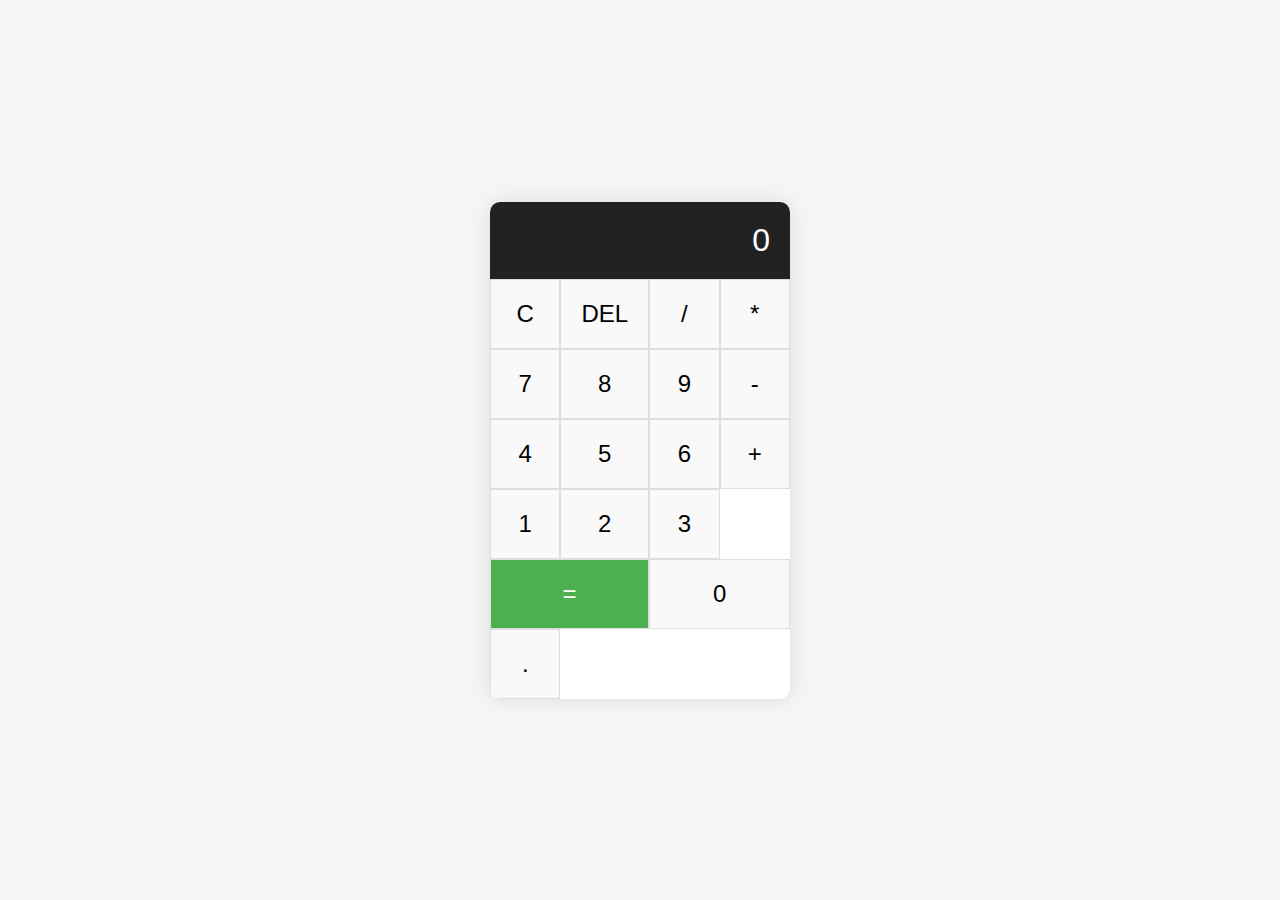
<file: Calculator/index.html>
<!DOCTYPE html>
<html lang="en">
<head>
    <meta charset="UTF-8">
    <meta name="viewport" content="width=device-width, initial-scale=1.0">
    <title>Basic Calculator</title>
    <link rel="stylesheet" href="styles.css">
</head>
<body>
    <div class="calculator">
        <div class="display" id="display">0</div>
        <div class="buttons">
            <button class="btn" id="clear">C</button>
            <button class="btn" id="delete">DEL</button>
            <button class="btn" data-operator="/">/</button>
            <button class="btn" data-operator="*">*</button>
            <button class="btn" data-number="7">7</button>
            <button class="btn" data-number="8">8</button>
            <button class="btn" data-number="9">9</button>
            <button class="btn" data-operator="-">-</button>
            <button class="btn" data-number="4">4</button>
            <button class="btn" data-number="5">5</button>
            <button class="btn" data-number="6">6</button>
            <button class="btn" data-operator="+">+</button>
            <button class="btn" data-number="1">1</button>
            <button class="btn" data-number="2">2</button>
            <button class="btn" data-number="3">3</button>
            <button class="btn equal" id="equal">=</button>
            <button class="btn zero" data-number="0">0</button>
            <button class="btn dot" data-dot=".">.</button>
        </div>
    </div>
    <script src="script.js"></script>
</body>
</html>
</file>
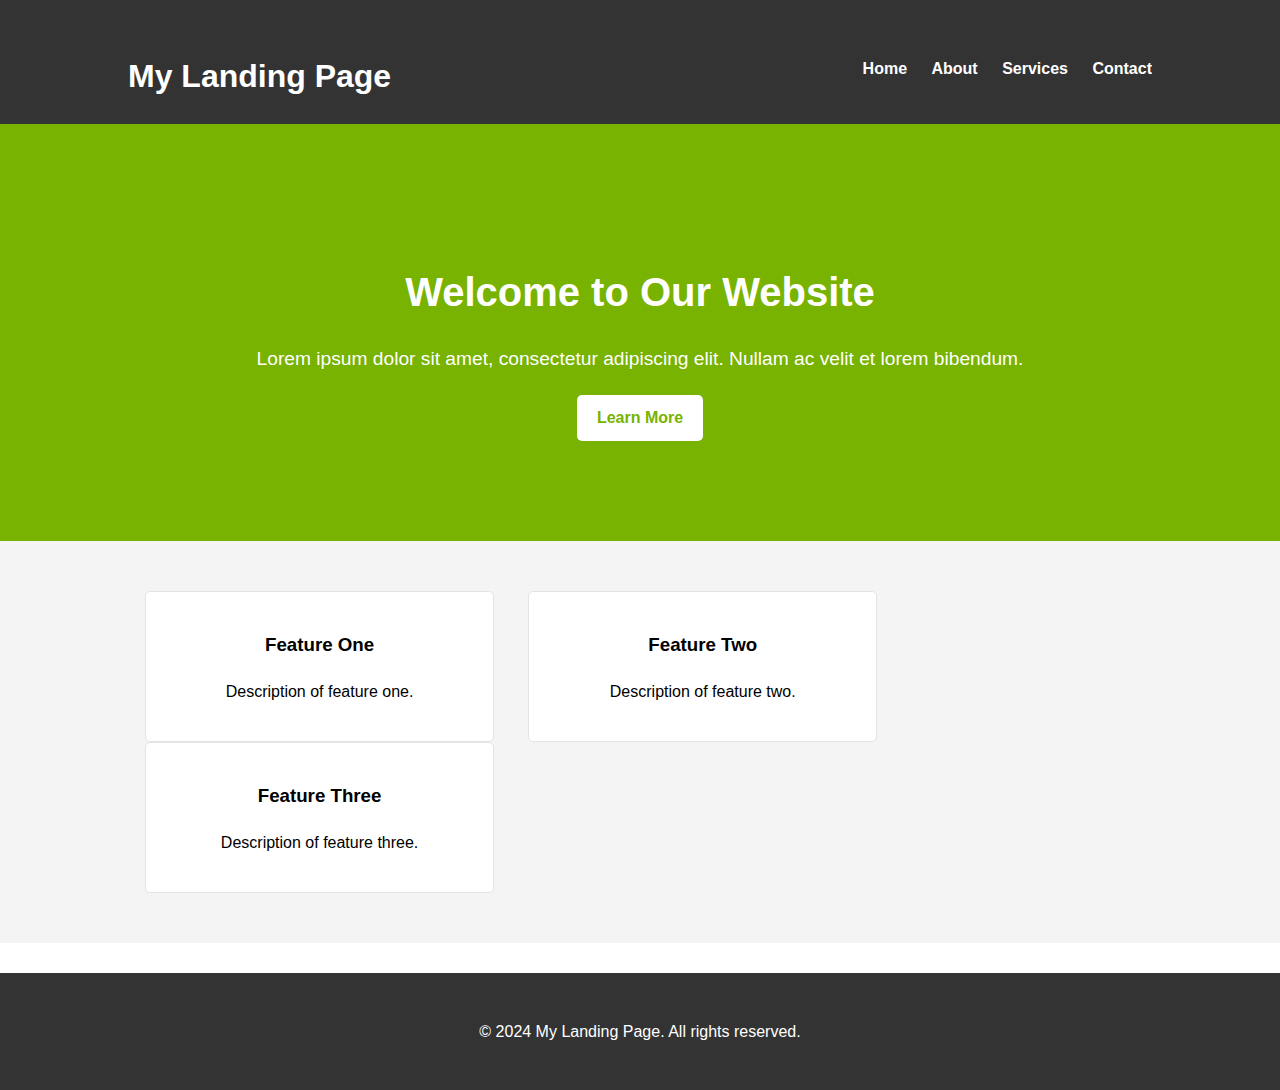
<file: Landing Page/index.html>
<!DOCTYPE html>
<html lang="en">
<head>
    <meta charset="UTF-8">
    <meta name="viewport" content="width=device-width, initial-scale=1.0">
    <title>Landing Page</title>
    <link rel="stylesheet" href="styles.css">
</head>
<body>
    <header class="header">
        <div class="container">
            <h1 class="logo">My Landing Page</h1>
            <nav>
                <ul class="nav">
                    <li><a href="#">Home</a></li>
                    <li><a href="#">About</a></li>
                    <li><a href="#">Services</a></li>
                    <li><a href="#">Contact</a></li>
                </ul>
            </nav>
        </div>
    </header>
    
    <section class="hero">
        <div class="container">
            <h2>Welcome to Our Website</h2>
            <p>Lorem ipsum dolor sit amet, consectetur adipiscing elit. Nullam ac velit et lorem bibendum.</p>
            <a href="#" class="btn">Learn More</a>
        </div>
    </section>
    
    <section class="features">
        <div class="container">
            <div class="feature">
                <h3>Feature One</h3>
                <p>Description of feature one.</p>
            </div>
            <div class="feature">
                <h3>Feature Two</h3>
                <p>Description of feature two.</p>
            </div>
            <div class="feature">
                <h3>Feature Three</h3>
                <p>Description of feature three.</p>
            </div>
        </div>
    </section>
    
    <footer class="footer">
        <div class="container">
            <p>&copy; 2024 My Landing Page. All rights reserved.</p>
        </div>
    </footer>
</body>
</html>
</file>
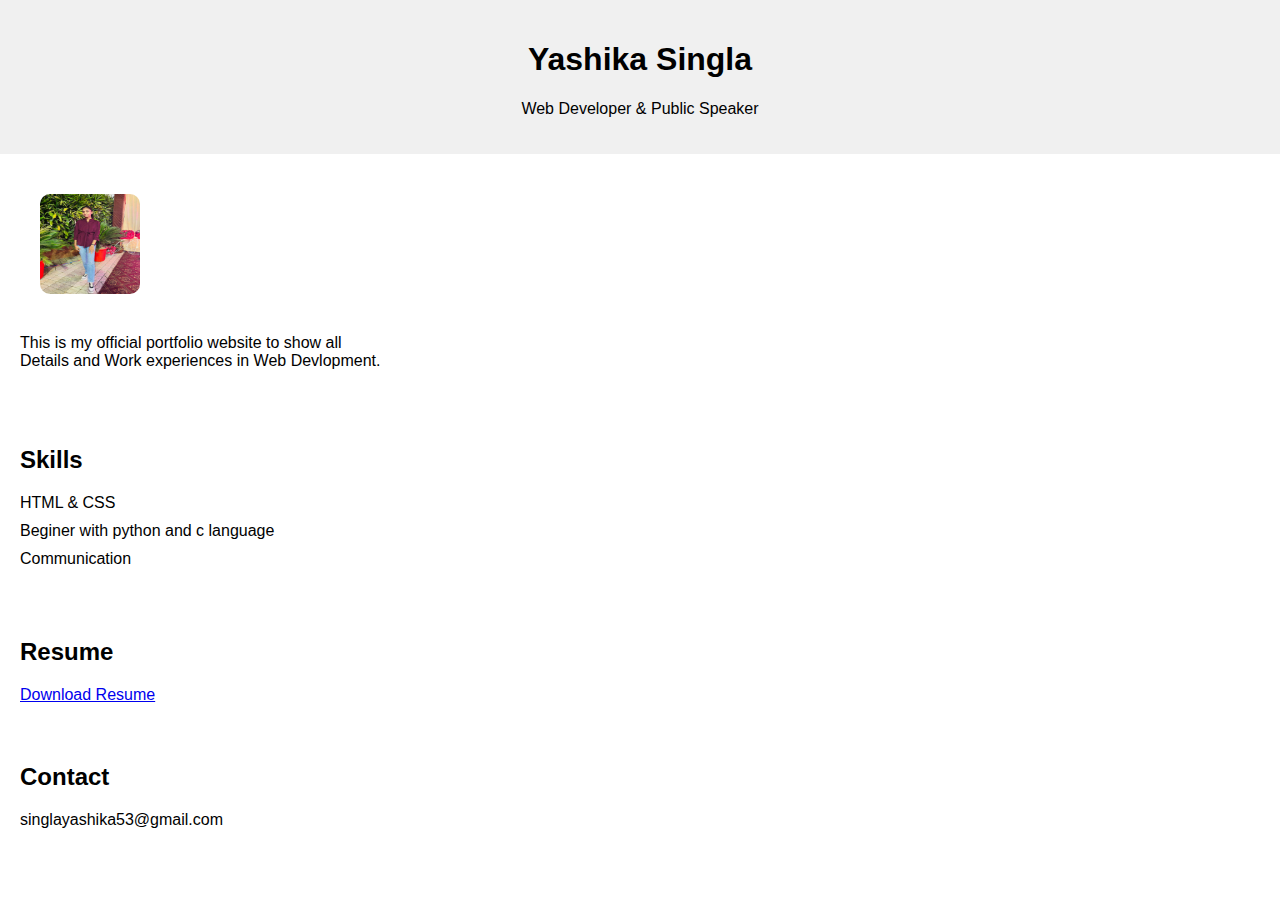
<file: Portfolio/index.html>
<!DOCTYPE html>
<html>
<head>
	<title>Your Name - Portfolio</title>
	<link rel="stylesheet" type="text/css" href="style.css">
</head>
<body>
	<header>
		<h1>Yashika Singla</h1>
		<p>Web Developer & Public Speaker</p>
	</header>
	<section id="about">
		<img src="Image.jpg" alt="Your Image">
		<p>This is my official portfolio website to show all
            <br>Details and Work experiences in Web Devlopment.</p>
	</section>
	<section id="skills">
		<h2>Skills</h2>
		<ul>
			<li>HTML & CSS</li>
			<li>Beginer with python and c language</li>
			<li>Communication</li>
        </ul>
	</section>
	<section id="resume">
		<h2>Resume</h2>
		<a href="Resume.pdf" download>Download Resume</a>
	</section>
	<section id="contact">
        <h2>Contact</h2>
		<p>singlayashika53@gmail.com</p>
	</section>
</body>
</html>
</file>
<file: Calculator/styles.css>
/* styles.css */
body {
    display: flex;
    justify-content: center;
    align-items: center;
    height: 100vh;
    margin: 0;
    background-color: #f5f5f5;
    font-family: Arial, sans-serif;
}

.calculator {
    background-color: #fff;
    border-radius: 10px;
    box-shadow: 0 0 20px rgba(0, 0, 0, 0.1);
    overflow: hidden;
    width: 300px;
}

.display {
    background-color: #222;
    color: #fff;
    font-size: 2em;
    padding: 20px;
    text-align: right;
}

.buttons {
    display: grid;
    grid-template-columns: repeat(4, 1fr);
}

.btn {
    border: 1px solid #ddd;
    background-color: #f9f9f9;
    font-size: 1.5em;
    padding: 20px;
    cursor: pointer;
}

.btn:hover {
    background-color: #eaeaea;
}

.equal {
    grid-column: span 2;
    background-color: #4caf50;
    color: #fff;
}

.equal:hover {
    background-color: #45a049;
}

.zero {
    grid-column: span 2;
}
</file>
<file: Landing Page/styles.css>
/* styles.css */
body {
    margin: 0;
    font-family: Arial, sans-serif;
    line-height: 1.6;
}

.container {
    width: 80%;
    margin: auto;
    overflow: hidden;
}

.header {
    background: #333;
    color: #fff;
    padding-top: 30px;
    min-height: 70px;
    border-bottom: #77B300 3px solid;
}

.header .logo {
    float: left;
}

.header nav {
    float: right;
    margin-top: 10px;
}

.header .nav {
    list-style: none;
}

.header .nav li {
    display: inline;
    margin-left: 20px;
}

.header .nav li a {
    color: #fff;
    text-decoration: none;
    font-weight: bold;
}

.header .nav li a:hover {
    text-decoration: underline;
}

.hero {
    background: #77B300;
    color: #fff;
    padding: 100px 0;
    text-align: center;
}

.hero h2 {
    font-size: 2.5em;
    margin-bottom: 20px;
}

.hero p {
    font-size: 1.2em;
    margin-bottom: 20px;
}

.hero .btn {
    display: inline-block;
    color: #77B300;
    background: #fff;
    padding: 10px 20px;
    text-decoration: none;
    font-weight: bold;
    border-radius: 5px;
}

.hero .btn:hover {
    background: #f4f4f4;
}

.features {
    padding: 50px 0;
    text-align: center;
    background: #f4f4f4;
}

.features .feature {
    width: 30%;
    float: left;
    padding: 20px;
    margin: 0 1.66%;
    background: #fff;
    border: #e4e4e4 1px solid;
    border-radius: 5px;
}

.footer {
    background: #333;
    color: #fff;
    text-align: center;
    padding: 30px 0;
    margin-top: 30px;
    clear: both;
}
</file>
<file: Portfolio/style.css>
body {
	font-family: Arial, sans-serif;
	margin: 0;
	padding: 0;
}

header {
	background-color: #f0f0f0;
	padding: 20px;
	text-align: center;
}

#about {
	padding: 20px;
}

#about img {
	width: 100px;
	height: 100px;
	border-radius: 10px;
	margin: 20px;
}

#skills {
	padding: 20px;
}

#skills ul {
	list-style: none;
	margin: 0;
	padding: 0;
}

#skills li {
	margin-bottom: 10px;
}
#resume {
	padding: 20px;
}

#contact {
	padding: 20px;
}

#contact p {
    margin-bottom: 10px;
}
</file>
